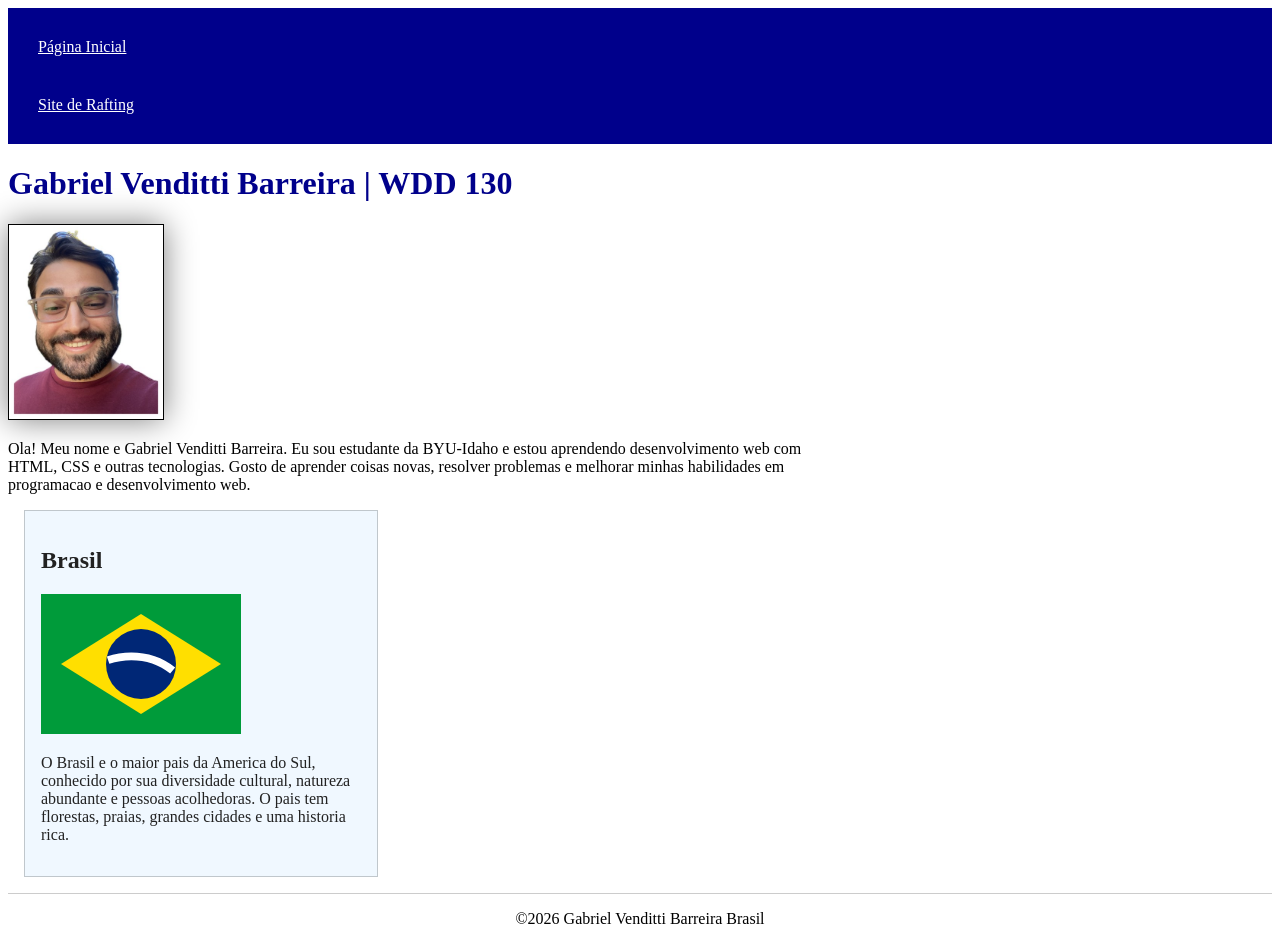
<file: index.html>
<!DOCTYPE html>
<html lang="pt-BR">
  <head>
    <meta charset="utf-8">
    <meta name="viewport" content="width=device-width,initial-scale=1.0">
    <title>Gabriel Venditti Barreira | WDD 130</title>
    <meta name="description" content="Pagina inicial de Gabriel Venditti Barreira para o curso WDD 130, com informacoes pessoais e atividades de desenvolvimento web.">
    <meta name="author" content="Gabriel Venditti Barreira">
    <link rel="stylesheet" href="estilos/estilos.css">
  </head>
  <body>
    <header>
      <nav>
        <a href="#">Página Inicial</a>
        <a href="wwr/sobre.html">Site de Rafting</a>
      </nav>
    </header>
    <main>
      <h1>Gabriel Venditti Barreira | WDD 130</h1>
      <img src="imagens/perfil.jpg" alt="Ola, meu nome e Gabriel Venditti Barreira" width="200">
      <p>Ola! Meu nome e Gabriel Venditti Barreira. Eu sou estudante da BYU-Idaho e estou aprendendo desenvolvimento web com HTML, CSS e outras tecnologias. Gosto de aprender coisas novas, resolver problemas e melhorar minhas habilidades em programacao e desenvolvimento web.</p>
    </main>
    <aside>
      <h2>Brasil</h2>
      <img src="imagens/bandeira-brasil.svg" alt="Bandeira do Brasil">
      <p>O Brasil e o maior pais da America do Sul, conhecido por sua diversidade cultural, natureza abundante e pessoas acolhedoras. O pais tem florestas, praias, grandes cidades e uma historia rica.</p>
    </aside>
    <footer>
      <p>&copy;2026 Gabriel Venditti Barreira Brasil</p>
    </footer>
  </body>
</html>
</file>
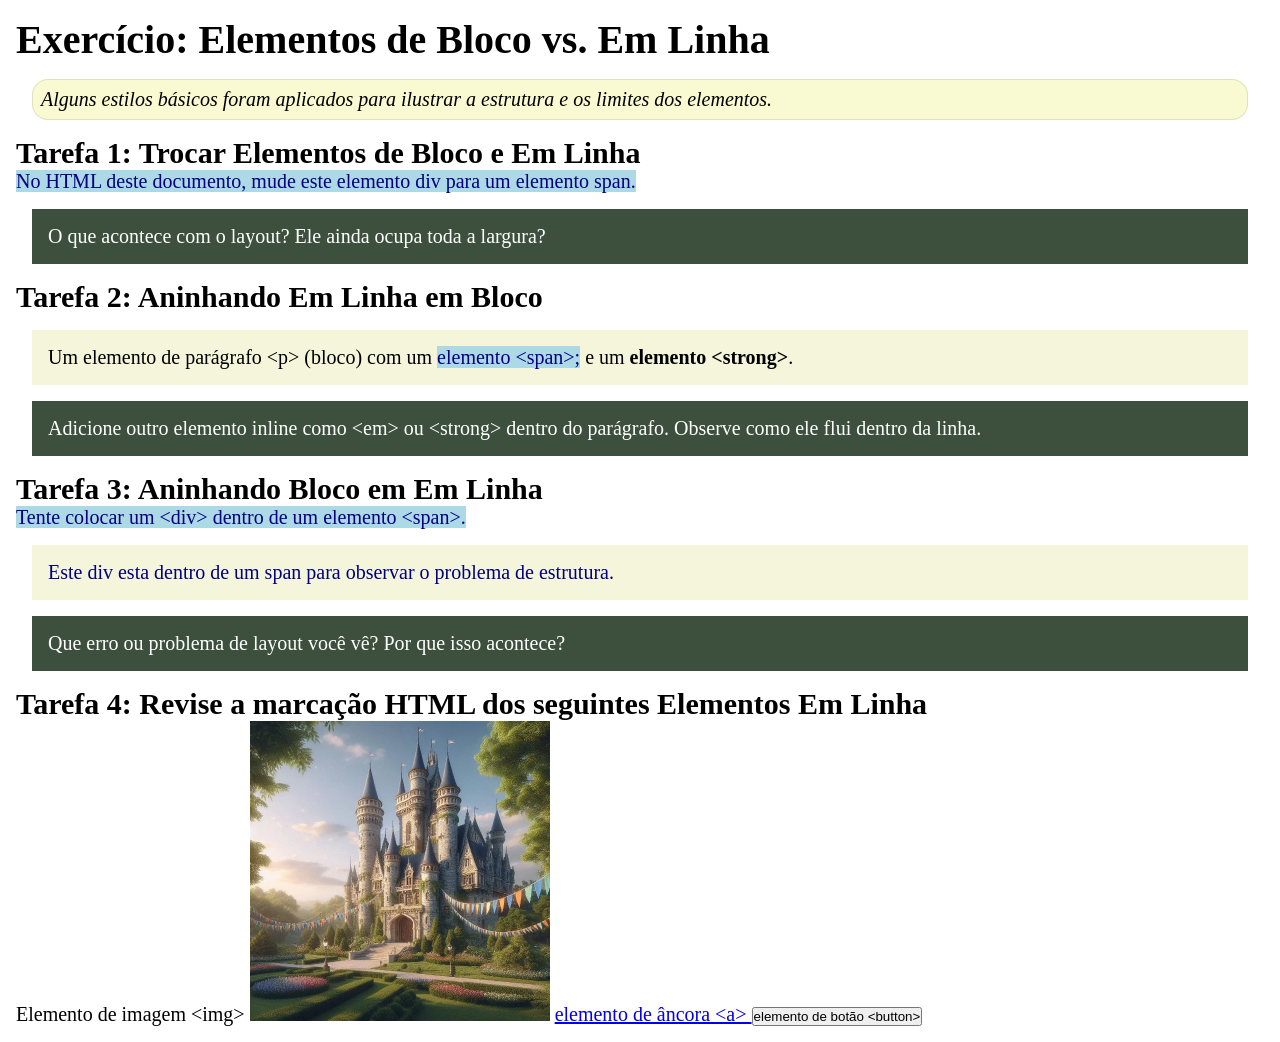
<file: semana02/bloco-vs-inline.html>
<!DOCTYPE html>
<html lang="pt-br">

<head>
    <meta charset="UTF-8">
    <meta name="viewport" content="width=device-width, initial-scale=1.0">
    <title>Exercício: Elementos de Bloco vs. Inline</title>
    <link rel="stylesheet" href="estilos/bloco-vs-inline.css">
</head>

<body>
    <main>
        <h1>Exercício: Elementos de Bloco vs. Em Linha</h1>
        <p class="note">Alguns estilos básicos foram aplicados para ilustrar a estrutura e os limites dos elementos.</p>

        <h2>Tarefa 1: Trocar Elementos de Bloco e Em Linha</h2>
        <span>No HTML deste documento, mude este elemento div para um elemento span.</span>

        <p class="question">O que acontece com o layout? Ele ainda ocupa toda a largura?</p>

        <h2>Tarefa 2: Aninhando Em Linha em Bloco</h2>
        <p>Um elemento de parágrafo &lt;p&gt; (bloco) com um <span>elemento &lt;span&gt;;</span> e um <strong>elemento &lt;strong&gt;</strong>.</p>
        <p class="question">Adicione outro elemento inline como &lt;em&gt; ou &lt;strong&gt; dentro do parágrafo.
            Observe como ele flui dentro da linha.</p>

        <h2>Tarefa 3: Aninhando Bloco em Em Linha</h2>
        <span>Tente colocar um &lt;div&gt; dentro de um elemento &lt;span&gt;.<div>Este div esta dentro de um span para observar o problema de estrutura.</div></span>
        <p class="question">Que erro ou problema de layout você vê? Por que isso acontece?</p>


        <h2>Tarefa 4: Revise a marcação HTML dos seguintes Elementos Em Linha</h2>
        Elemento de imagem &lt;img&gt;
        <img src="imagens/castelo.webp" alt="imagem (imagens estão em linha)" width="300" height="300">
        <a href="https://churchofjesuschrist.org">elemento de âncora &lt;a&gt; </a>
        <button type="button">elemento de botão &lt;button&gt;</button>
    </main>
</body>

</html>
</file>
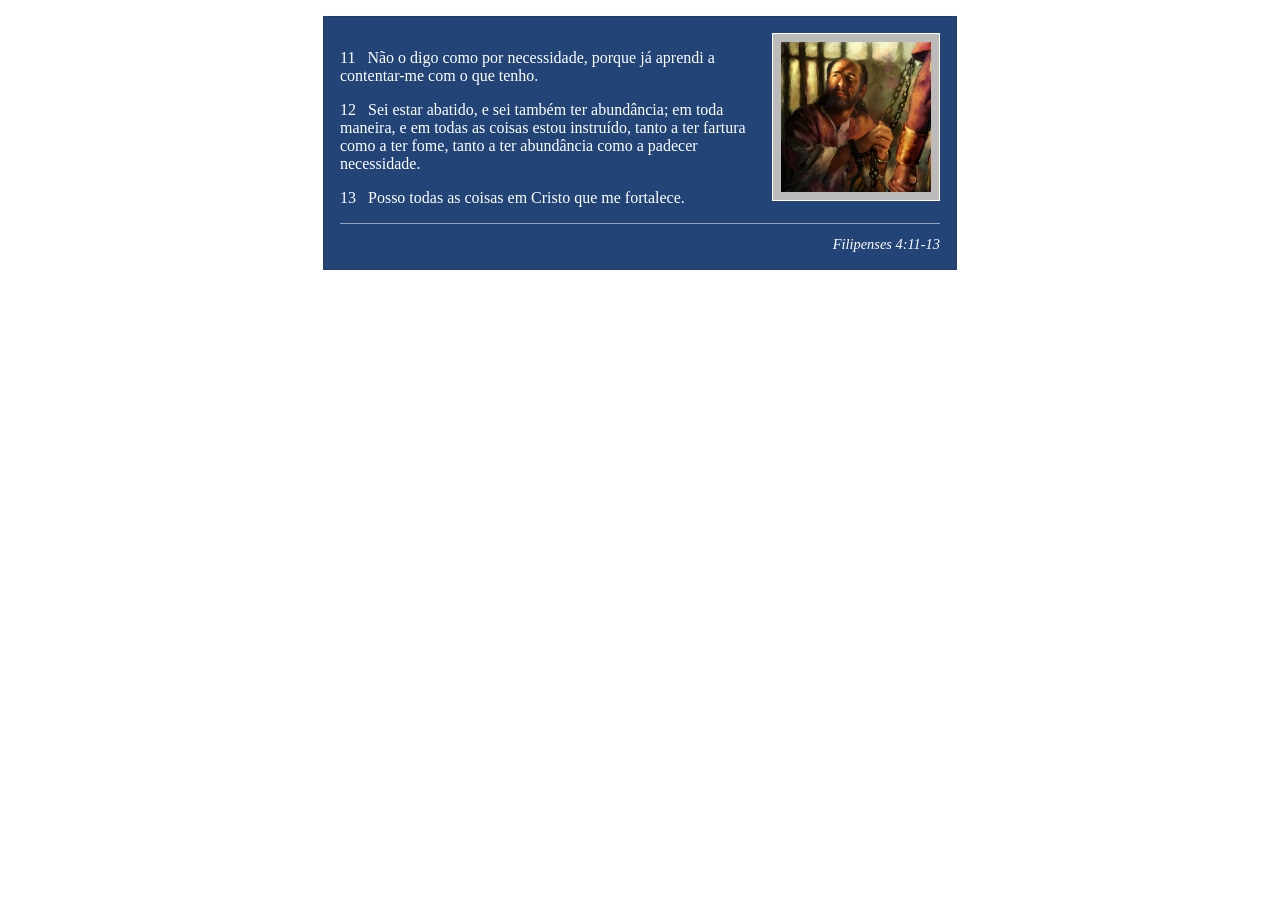
<file: semana02/box-model.html>
<!DOCTYPE html>
<html lang="pt-br">
<head>
    <meta charset="UTF-8">
    <meta name="viewport" content="width=device-width, initial-scale=1.0">
    <title>Atividade de Box Model</title>
    <link rel="stylesheet" href="estilos/box-model.css">
</head>
<body>
    <main>
        <div class="callout">
            <img src="imagens/apostolo-paulo-preso.webp" alt="Apóstolo Paulo - Preso em Roma" width="200" height="200">
            <blockquote>
                <p>11 &nbsp; Não o digo como por necessidade, porque já aprendi a contentar-me com o que tenho.</p>
                <p>12 &nbsp; Sei estar abatido, e sei também ter abundância; em toda maneira, e em todas as coisas estou instruído, tanto a ter fartura como a ter fome, tanto a ter abundância como a padecer necessidade.</p>
                <p>13 &nbsp; Posso todas as coisas em Cristo que me fortalece.</p>
            </blockquote>
            <cite>Filipenses 4:11-13</cite>
        </div>
    </main>
</body>
</html>
</file>
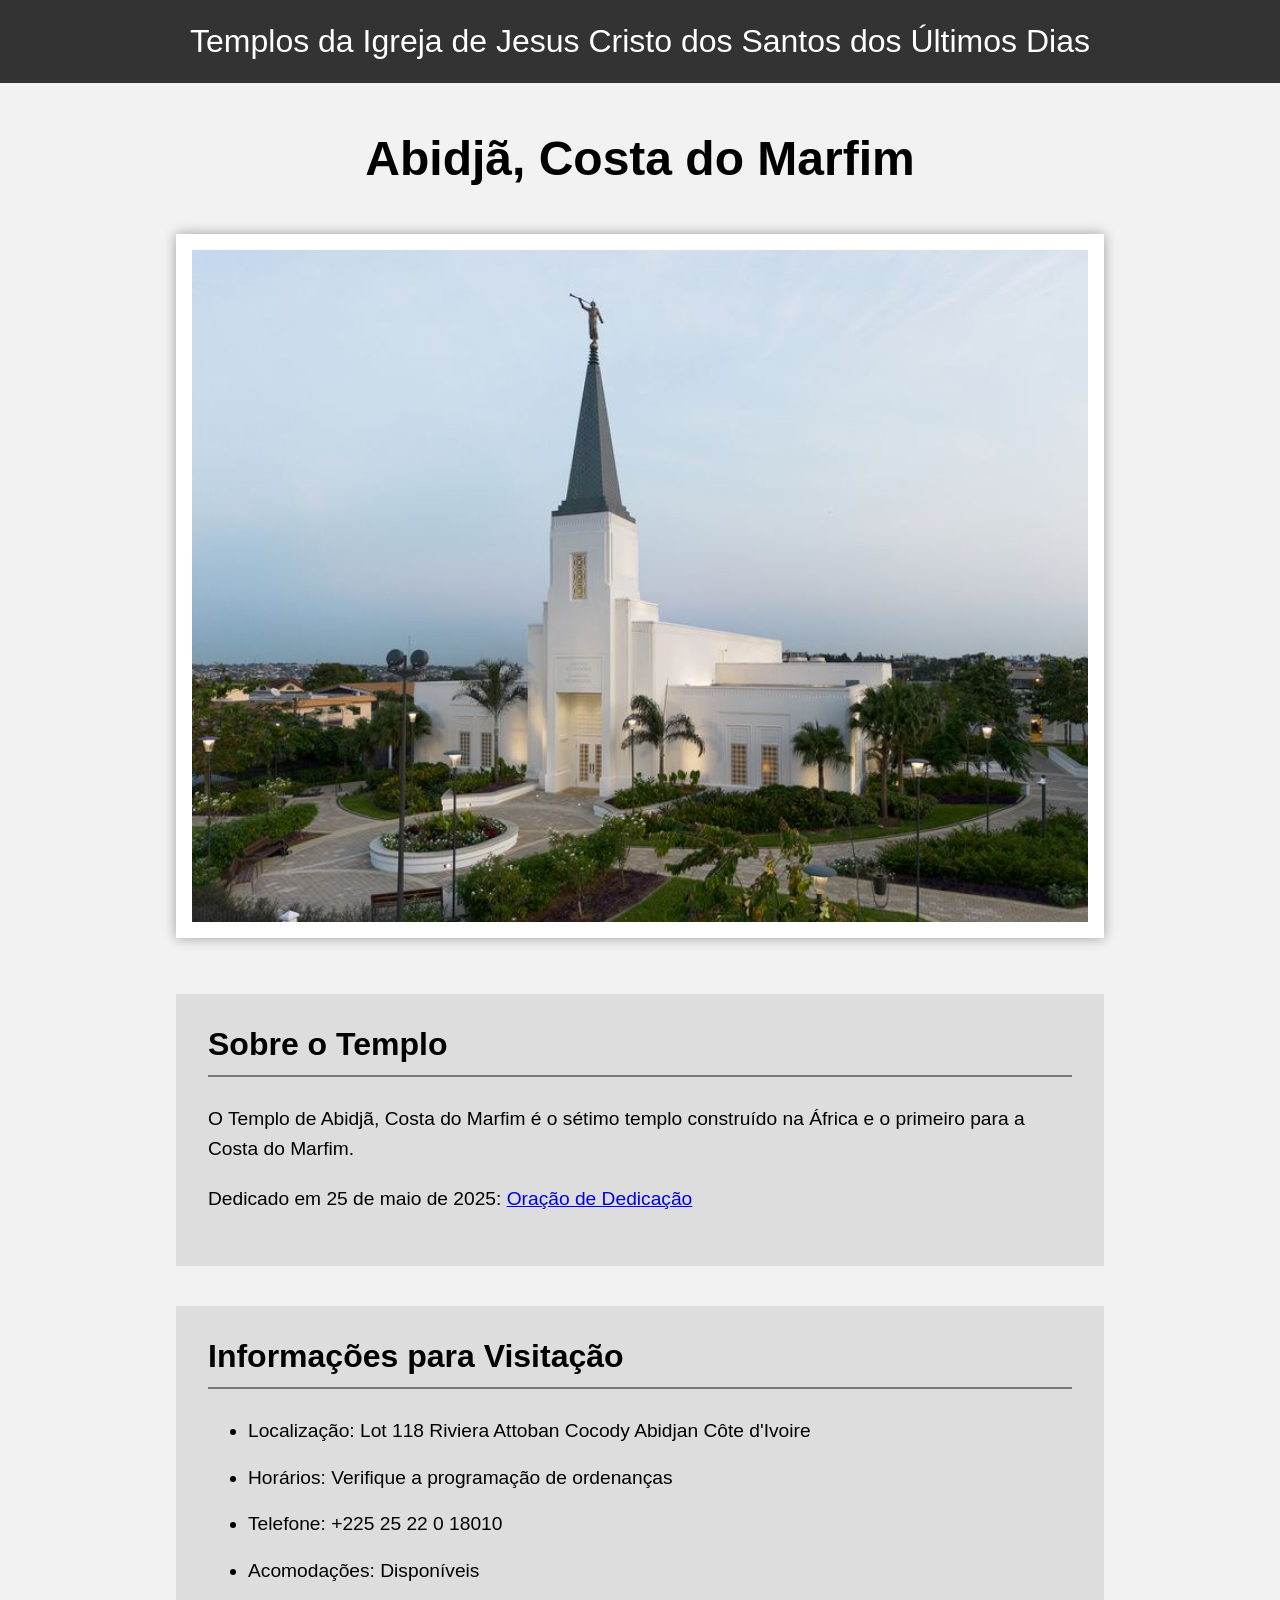
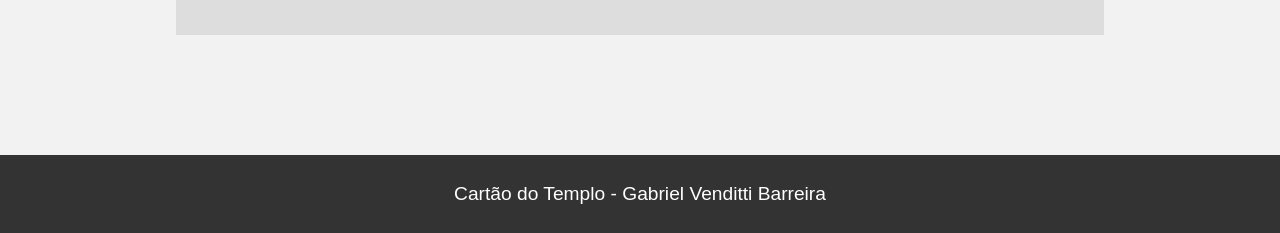
<file: semana02/templo.html>
<!DOCTYPE html>
<html lang="pt-br">

<head>
    <meta charset="UTF-8">
    <meta name="viewport" content="width=device-width, initial-scale=1.0">
    <title>Cartão do Templo - Abidjã, Costa do Marfim</title>
    <link rel="stylesheet" href="estilos/templo.css">
</head>

<body>
    <header>
        <p>Templos da Igreja de Jesus Cristo dos Santos dos Últimos Dias</p>
    </header>
    <main>
        <h1>Abidjã, Costa do Marfim</h1>
        <picture>
            <img src="imagens/abidja-costa-do-marfim.jpeg" alt="Templo de Abidjã, Costa do Marfim">
        </picture>
        <section>
            <h2>Sobre o Templo</h2>
            <p>O Templo de Abidjã, Costa do Marfim é o sétimo templo construído na África e o primeiro para a Costa do Marfim.</p>
            <p>Dedicado em 25 de maio de 2025: <a
                    href="https://www.churchofjesuschrist.org/temples/dedicatory-prayer/abidjan-ivory-coast-temple/2025-05-25?lang=eng"
                    target="_blank" rel="noopener noreferrer">Oração de Dedicação</a></p>
        </section>
        <section>
            <h2>Informações para Visitação</h2>
            <ul>
                <li>Localização: Lot 118 Riviera Attoban Cocody Abidjan Côte d'Ivoire</li>
                <li>Horários: Verifique a programação de ordenanças</li>
                <li>Telefone: +225 25 22 0 18010</li>
                <li>Acomodações: Disponíveis</li>
            </ul>
        </section>
    </main>
    <footer>
        <p>Cartão do Templo - Gabriel Venditti Barreira</p>
    </footer>
</body>

</html>
</file>
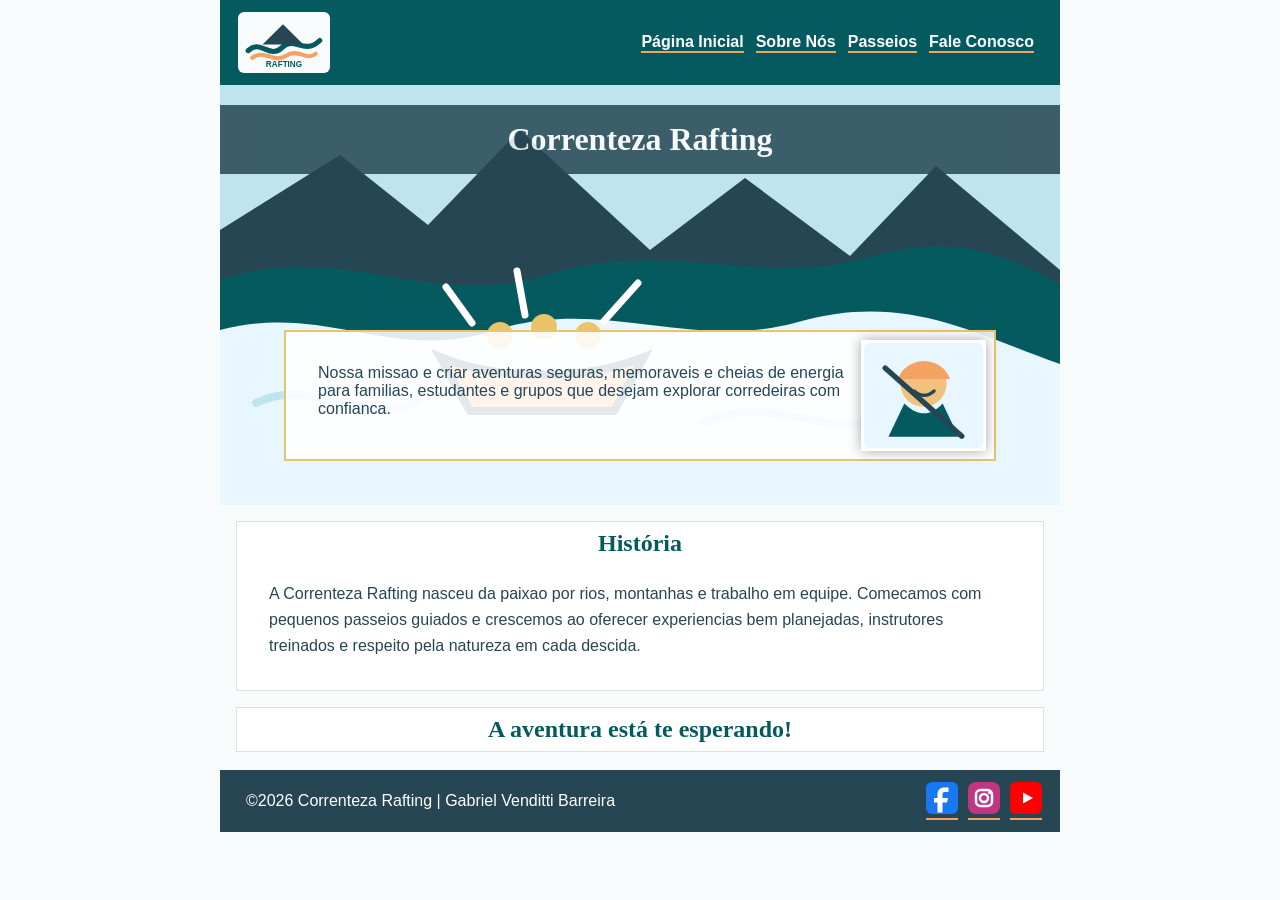
<file: wwr/sobre.html>
<!DOCTYPE html>
<html lang="pt-BR">
  <head>
    <meta charset="utf-8">
    <meta name="viewport" content="width=device-width,initial-scale=1.0">
    <title>Sobre Nós | Correnteza Rafting</title>
    <meta name="description" content="Pagina Sobre Nos da Correnteza Rafting, uma empresa ficticia de passeios de rafting em corredeiras para o curso WDD 130.">
    <meta name="author" content="Gabriel Venditti Barreira">
    <link rel="stylesheet" href="estilos/rafting.css">
  </head>
  <body>
    <header>
      <img src="imagens/logo.svg" alt="Logotipo da Correnteza Rafting">
      <nav>
        <a href="index.html">Página Inicial</a>
        <a href="sobre.html">Sobre Nós</a>
        <a href="passeios.html">Passeios</a>
        <a href="contato.html">Fale Conosco</a>
      </nav>
    </header>
    <main>
      <div class="hero">
        <img src="imagens/hero-rafting.svg" alt="Grupo praticando rafting em um rio cercado por montanhas">
        <h1>Correnteza Rafting</h1>
        <article>
          <img src="imagens/guia-feliz.svg" alt="Guia de rafting sorrindo com capacete e remo">
          <p>Nossa missao e criar aventuras seguras, memoraveis e cheias de energia para familias, estudantes e grupos que desejam explorar corredeiras com confianca.</p>
        </article>
      </div>
      <section>
        <h2>História</h2>
        <p>A Correnteza Rafting nasceu da paixao por rios, montanhas e trabalho em equipe. Comecamos com pequenos passeios guiados e crescemos ao oferecer experiencias bem planejadas, instrutores treinados e respeito pela natureza em cada descida.</p>
      </section>
      <section>
        <h2>A aventura está te esperando!</h2>
      </section>
    </main>
    <footer>
      <p>&copy;2026 Correnteza Rafting | Gabriel Venditti Barreira</p>
      <nav class="redes-sociais">
        <a href="https://facebook.com">
          <img src="imagens/facebook.svg" alt="Ícone do Facebook">
        </a>
        <a href="https://instagram.com">
          <img src="imagens/instagram.svg" alt="Ícone do Instagram">
        </a>
        <a href="https://youtube.com">
          <img src="imagens/youtube.svg" alt="Ícone do YouTube">
        </a>
      </nav>
    </footer>
  </body>
</html>
</file>
<file: estilos/estilos.css>
nav {
    background-color: darkblue;
    padding: 10px;
}

nav a {
    color: white;
    display: block;
    padding: 20px;
}

h1 {
    color: darkblue;
}

main {
    max-width: 840px;
}

main img {
    width: 150px;
    height: auto;
    border: 1px solid black;
    padding: 2px;
    box-shadow: 0 0 30px gray;
}

p {
    padding: 0;
}

aside {
    width: 20rem;
    margin: 1rem;
    border: 1px solid rgb(0 0 0 / 0.2);
    padding: 1rem;
    background-color: #f0f8ff;
    color: #222;
}

aside img {
    width: 200px;
    height: auto;
}

footer {
    margin-top: 1rem;
    border-top: 1px solid rgb(0 0 0 / 0.2);
    text-align: center;
}
</file>
<file: semana02/estilos/bloco-vs-inline.css>
* {
    margin: 0;
    padding: 0;
}

body {
    font-size: 20px;
    margin: 1rem;
}

p,
div {
    background-color: beige;
    margin: 1rem;
    padding: 1rem;
}

span {
    color: navy;
    background-color: lightblue;
}

code {
    margin: 0;
    padding: 0;
    color: green;
    font-size: 1.2rem;
}

.note {
    font-style: italic;
    background-color: lightgoldenrodyellow;
    border-radius: 1rem;
    border: 1px solid rgb(0 0 0 / 10%);
    margin: 1rem;
    padding: .5rem;
}

.question {
    background-color: #3d503d;
    color: #fff;
}
</file>
<file: semana02/estilos/box-model.css>
.callout {
    max-width: 600px;
    margin: 1rem auto;
    border: 1px solid rgb(0 0 0 / 0.1);
    padding: 1rem;
    background-color: #247;
    color: #fff;
}

.callout img {
    float: right;
    margin: 0 0 1rem 1rem;
    border: 1px solid #fff;
    padding: 0.5rem;
    background-color: #bbb;
    width: 150px;
    height: auto;
}

blockquote {
    margin: 0;
}

cite {
    display: block;
    border-top: 1px solid rgb(255 255 255 / 0.5);
    padding-top: 0.75rem;
    text-align: right;
    font-size: 0.9rem;
}
</file>
<file: semana02/estilos/templo.css>
* {
    box-sizing: border-box;
}

body {
    margin: 0;
    background-color: #f2f2f2;
    color: #000;
    font-family: Arial, Helvetica, sans-serif;
}

header,
footer {
    background-color: #333;
    color: #fff;
    text-align: center;
}

header {
    padding: 1rem;
}

header p {
    margin: 0;
    font-size: 2rem;
}

main {
    max-width: 960px;
    margin: 0 auto;
    padding: 3rem 1rem 5rem;
}

h1 {
    margin: 0 0 3rem;
    text-align: center;
    font-size: 3rem;
}

picture {
    display: block;
    margin: 0 auto 3.5rem;
    padding: 1rem;
    background-color: #fff;
    box-shadow: 0 0 12px rgba(0, 0, 0, 0.35);
}

img {
    display: block;
    width: 100%;
    height: auto;
}

section {
    margin-bottom: 2.5rem;
    padding: 2rem;
    background-color: #ddd;
}

h2 {
    margin-top: 0;
    padding-bottom: 0.75rem;
    border-bottom: 2px solid #777;
    font-size: 2rem;
}

p,
li {
    font-size: 1.2rem;
    line-height: 1.6;
}

li {
    margin-bottom: 1rem;
}

footer {
    padding: 1.5rem;
}

footer p {
    margin: 0;
}
</file>
<file: wwr/estilos/rafting.css>
:root {
  --cor-primaria: #055a5f;
  --cor-secundaria: #f4a261;
  --cor-destaque1: #264653;
  --cor-destaque2: #e9c46a;
  --fonte-titulo: Georgia, "Times New Roman", serif;
  --fonte-body: Arial, Helvetica, sans-serif;
}

* {
  margin: 0;
  padding: 0;
  box-sizing: border-box;
}

body {
  font-family: var(--fonte-body);
  color: var(--cor-destaque1);
  background-color: #f8fbfb;
}

header,
main,
footer {
  width: 840px;
  margin: 0 auto;
}

header {
  display: grid;
  grid-template-columns: 120px 1fr;
  align-items: center;
  background-color: var(--cor-primaria);
  color: white;
  padding: 12px 18px;
}

header img {
  width: 92px;
  height: auto;
}

nav,
p,
section,
article {
  margin: 16px;
  padding: 8px;
}

header nav {
  display: flex;
  justify-content: flex-end;
  gap: 12px;
  margin: 0;
}

nav a {
  color: white;
  text-decoration: none;
  font-weight: 700;
  border-bottom: 2px solid var(--cor-secundaria);
}

h1,
h2 {
  font-family: var(--fonte-titulo);
  color: var(--cor-primaria);
  text-align: center;
}

.hero {
  position: relative;
}

.hero img {
  display: block;
  width: 100%;
  height: auto;
}

.hero h1 {
  position: absolute;
  top: 20px;
  width: 100%;
  padding: 16px;
  text-align: center;
  opacity: 0.85;
  background-color: var(--cor-destaque1);
  color: #fff;
}

.hero article {
  position: absolute;
  left: 48px;
  right: 48px;
  bottom: 28px;
  background-color: rgb(255 255 255 / 0.88);
  border: 2px solid var(--cor-destaque2);
}

.hero article img {
  float: right;
  width: 125px;
  margin-left: 16px;
  border: 3px solid white;
  box-shadow: 0 0 12px rgb(0 0 0 / 0.35);
}

section {
  background-color: white;
  border: 1px solid rgb(0 0 0 / 0.12);
}

section p {
  line-height: 1.6;
}

footer {
  display: grid;
  grid-template-columns: 1fr auto;
  align-items: center;
  margin-top: 18px;
  padding: 12px 18px;
  background-color: var(--cor-destaque1);
  color: white;
}

footer p {
  margin: 0;
}

.redes-sociais {
  display: flex;
  gap: 10px;
  margin: 0;
  padding: 0;
}

.redes-sociais a {
  text-decoration: none;
}

.redes-sociais img {
  width: 32px;
  height: 32px;
}
</file>
